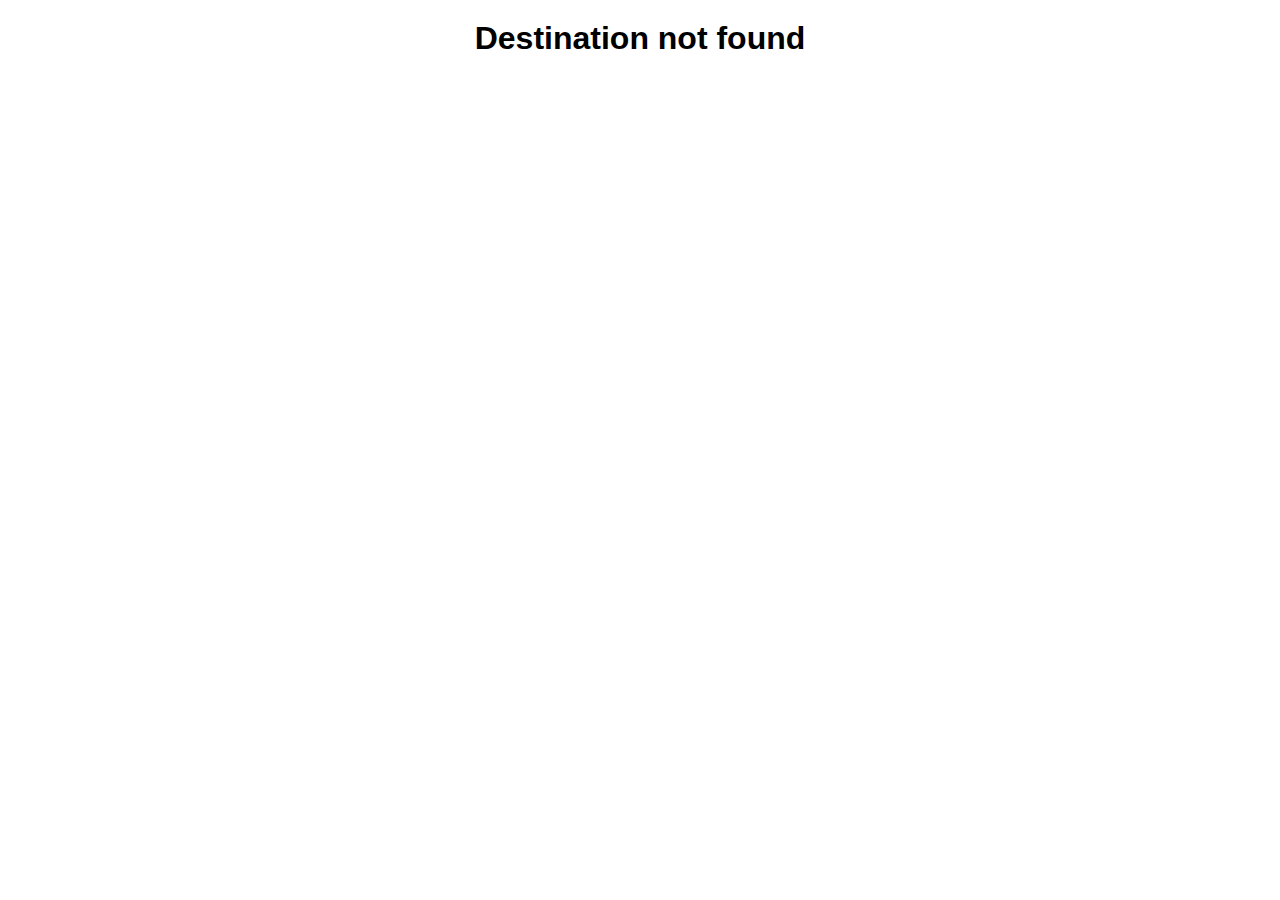
<file: details.html>
<!DOCTYPE html>
<html lang="en">
  <head>
    <meta charset="UTF-8" />
    <meta name="viewport" content="width=device-width, initial-scale=1.0" />
    <link rel="icon" href="/Photos/Logo.png">
    <title>ExploreMore</title>
    <link rel="stylesheet" href="details.css">
    <style>
      body {
        font-family: Arial, sans-serif;
        text-align: center;
        padding: 20px;
      }
      img {
        max-width: 80%;
        height: auto;
        margin-bottom: 20px;
      }
    </style>
  </head>
  <body>
    <div class="mian">
        <h1>Your Destination</h1>
        <div class="dest-section">
            <div class="dest-img">
                <img id="destination-img" alt="Destination"/>
            </div>
            <div class="dest-details">
                <div class="dest-details-card">
                    <h1 id="destination-name"></h1>
                    <p id="destination-location"></p>
                    <p id="destination-price"></p>
                    <p id="destination-rating"></p>
                </div>

                <div class="budget-freindly-card">
                    <div class="icons">
                      <span class="icon-money">💰</span>
                      <!-- <span class="icon-info">i</span> -->
                    </div>
                    <p>Very budget friendly</p>
                </div> 
            </div>
                         
        </div>
    </div>
    
    <script src="details.js"></script>
  </body>
</html>
</file>
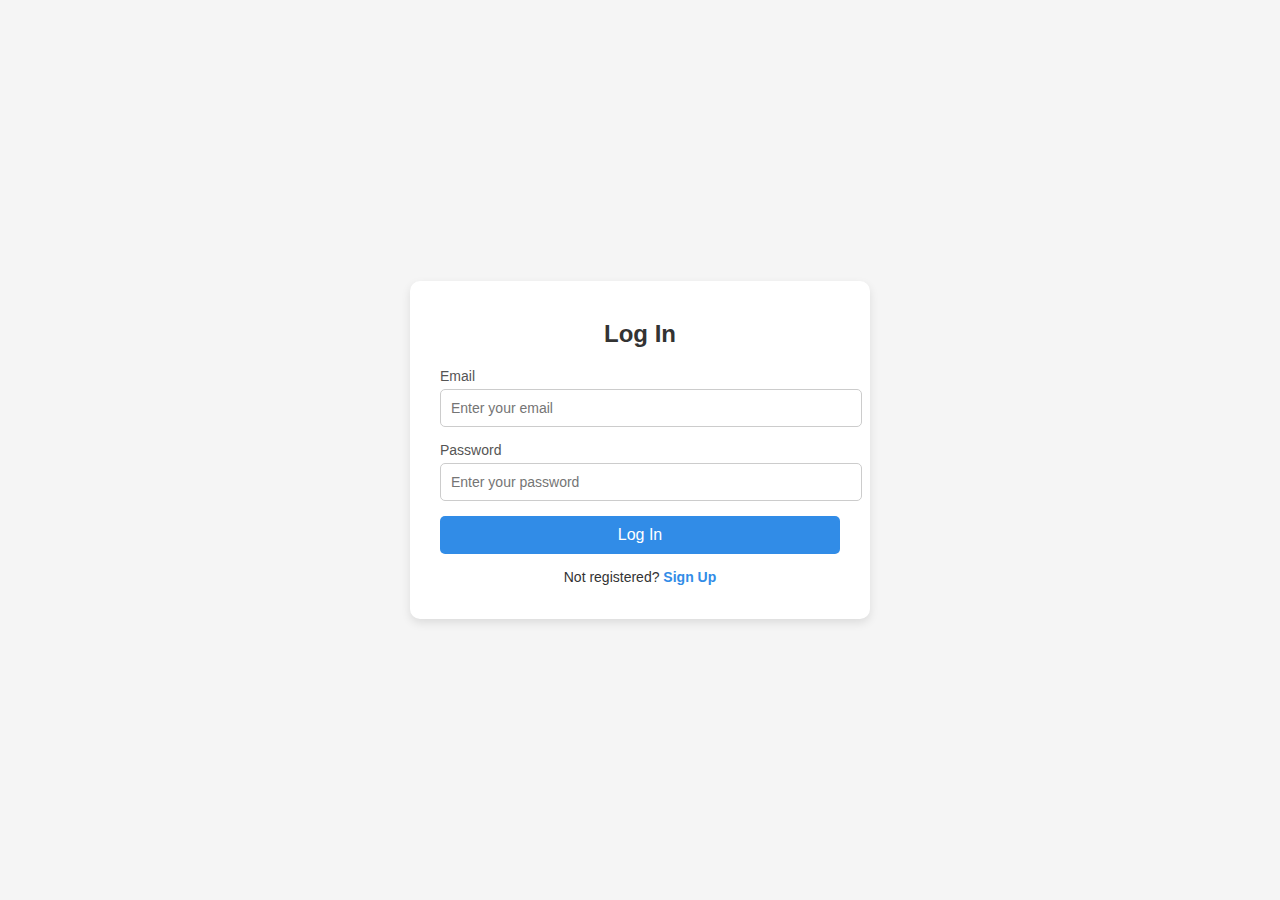
<file: login.html>
<!DOCTYPE html>
<html lang="en">
<head>
  <meta charset="UTF-8">
  <meta name="viewport" content="width=device-width, initial-scale=1.0">
  <link rel="icon" href="/Photos/Logo.png">
  <title>ExploreMore - Log In</title>
  <style>
body {
  font-family: Arial, sans-serif;
  margin: 0;
  padding: 0;
  background-color: #f5f5f5; 
  color: #333;
  display: flex;
  justify-content: center;
  align-items: center;
  height: 100vh;
}

/* Login Container */
.login-container {
  width: 100%;
  max-width: 400px;
  background-color: #fff;
  border-radius: 10px;
  box-shadow: 0 4px 10px rgba(0, 0, 0, 0.1);
  padding: 20px 30px;
}

/* Heading */
.login-form h2 {
  text-align: center;
  /* color: #318CE7; */
  margin-bottom: 20px;
}
.form-group {
  margin-bottom: 15px;
}

label {
  display: block;
  font-size: 14px;
  margin-bottom: 5px;
  color: #555;
}

input[type="email"],
input[type="password"] {
  width: 100%;
  padding: 10px;
  border: 1px solid #ccc;
  border-radius: 5px;
  font-size: 14px;
}

input[type="email"]:focus,
input[type="password"]:focus {
  border-color: #318CE7;
  outline: none;
  box-shadow: 0 0 5px #318CE7;
}

/* Submit Button */
.btn-submit {
  width: 100%;
  padding: 10px;
  background-color: #318CE7;
  color: #fff;
  border: none;
  border-radius: 5px;
  font-size: 16px;
  cursor: pointer;
  transition: background-color 0.3s ease;
}

.btn-submit:hover {
  background-color: #0f6ab4;
}

/* Link to Sign-Up */
.login-link {
  text-align: center;
  margin-top: 15px;
  font-size: 14px;
}

.login-link a {
  text-decoration: none;
  color: #318CE7;
  font-weight: bold;
}

.login-link a:hover {
  text-decoration: underline;
}
/* Responsive Design */
@media (max-width: 768px) {
  .login-container {
    padding: 15px 20px;
  }

  .btn-submit {
    font-size: 14px;
  }
}

  </style>
</head>
<body>
  <div class="login-container">
    <div class="login-form">
      <h2>Log In</h2>
      <form id="loginForm">
        <div class="form-group">
          <label for="email">Email</label>
          <input type="email" id="email" name="email" placeholder="Enter your email" required>
        </div>

        <div class="form-group">
          <label for="password">Password</label>
          <input type="password" id="password" name="password" placeholder="Enter your password" required>
        </div>

        <button type="submit" class="btn-submit">Log In</button>
      </form>
      <p class="login-link">Not registered? <a href="signup.html">Sign Up</a></p>
    </div>
  </div>
  <script>
    document.getElementById('loginForm').addEventListener('submit', function (event) {
  event.preventDefault();

  const email = document.getElementById('email').value.trim();
  const password = document.getElementById('password').value;

  if (!email || !password) {
    alert('All fields are required!');
    return;
  }

  // Here you can add server-side validation or authentication logic
  alert('Login Successful! Welcome back to ExploreMore!');
});

  </script>
</body>
</html>
</file>
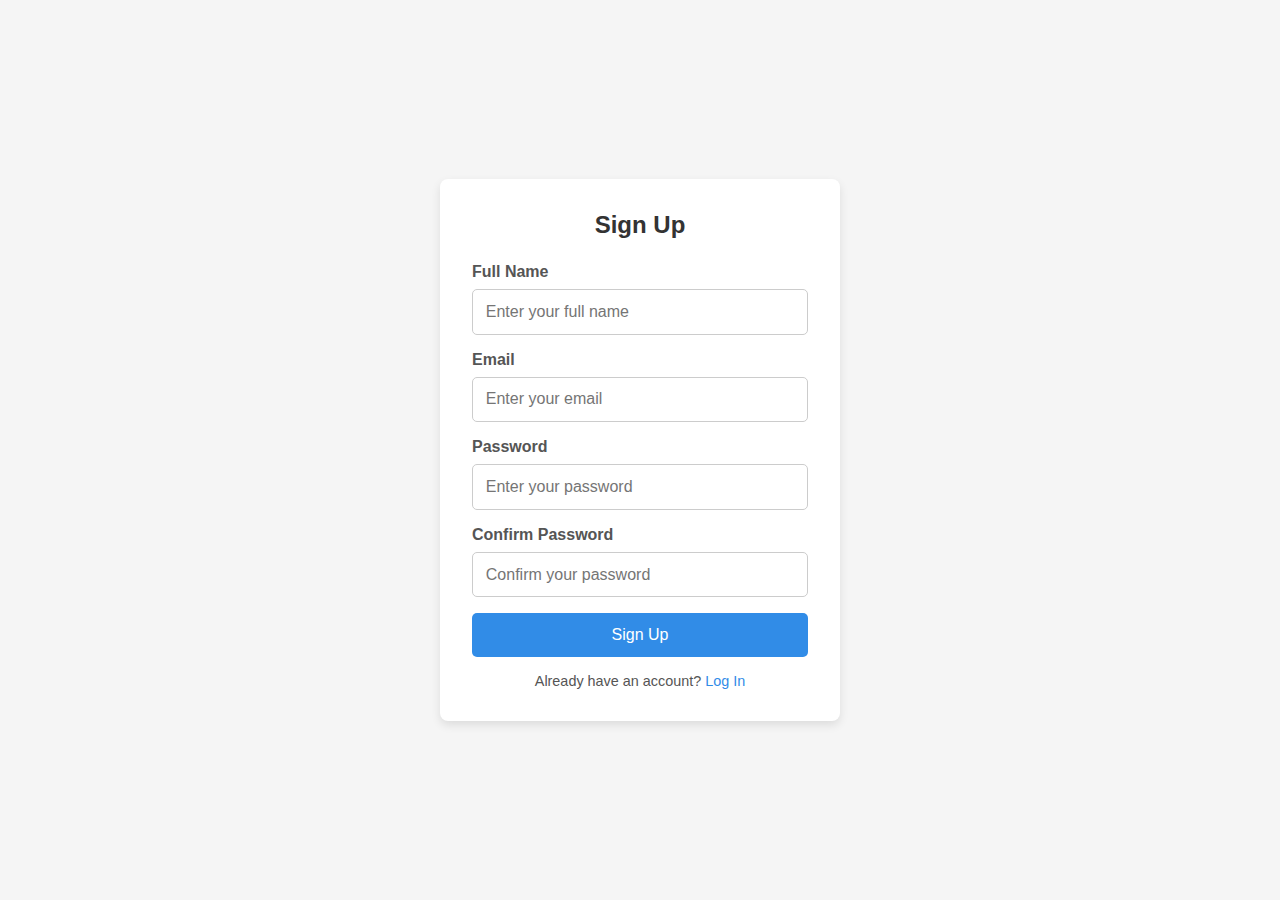
<file: signup.html>
<!DOCTYPE html>
<html lang="en">
<head>
  <meta charset="UTF-8">
  <meta name="viewport" content="width=device-width, initial-scale=1.0">
  <title>ExploreMore - Sign Up</title>
  <link rel="icon" href="/Photos/Logo.png">
  <style>
    * {
  margin: 0;
  padding: 0;
  box-sizing: border-box;
  font-family: 'Arial', sans-serif;
}

body {
  background-color: #f5f5f5;
  display: flex;
  justify-content: center;
  align-items: center;
  height: 100vh;
}

.signup-container {
  width: 100%;
  max-width: 400px;
  background: #fff;
  padding: 2rem;
  border-radius: 8px;
  box-shadow: 0 4px 10px rgba(0, 0, 0, 0.1);
}

.signup-form h2 {
  text-align: center;
  margin-bottom: 1.5rem;
  color: #333;
}

.form-group {
  margin-bottom: 1rem;
}

.form-group label {
  display: block;
  margin-bottom: 0.5rem;
  font-weight: bold;
  color: #555;
}

.form-group input {
  width: 100%;
  padding: 0.8rem;
  border: 1px solid #ccc;
  border-radius: 5px;
  font-size: 1rem;
}

.form-group input:focus {
  border-color: #318CE7;
  outline: none;
}

.btn-submit {
  width: 100%;
  padding: 0.8rem;
  background-color: #318CE7;
  color: #fff;
  border: none;
  border-radius: 5px;
  font-size: 1rem;
  cursor: pointer;
}

.btn-submit:hover {
  background-color: #0f6ab4;
}

.login-link {
  text-align: center;
  margin-top: 1rem;
  font-size: 0.9rem;
  color: #555;
}

.login-link a {
  color: #318CE7;
  text-decoration: none;
}

.login-link a:hover {
  text-decoration: underline;
}
  </style>
</head>
<body>
  <div class="signup-container">
    <div class="signup-form">
      <h2>Sign Up</h2>
      <form id="signupForm">
        <div class="form-group">
          <label for="name">Full Name</label>
          <input type="text" id="name" name="name" placeholder="Enter your full name" required>
        </div>

        <div class="form-group">
          <label for="email">Email</label>
          <input type="email" id="email" name="email" placeholder="Enter your email" required>
        </div>

        <div class="form-group">
          <label for="password">Password</label>
          <input type="password" id="password" name="password" placeholder="Enter your password" required>
        </div>

        <div class="form-group">
          <label for="confirm-password">Confirm Password</label>
          <input type="password" id="confirm-password" name="confirm-password" placeholder="Confirm your password" required>
        </div>

        <button type="submit" class="btn-submit">Sign Up</button>
      </form>
      <p class="login-link">Already have an account? <a href="login.html">Log In</a></p>
    </div>
  </div>
  <script>
    document.getElementById('signupForm').addEventListener('submit', function (event) {
  event.preventDefault();

  const name = document.getElementById('name').value.trim();
  const email = document.getElementById('email').value.trim();
  const password = document.getElementById('password').value;
  const confirmPassword = document.getElementById('confirm-password').value;

  if (password !== confirmPassword) {
    alert('Passwords do not match! Please try again.');
    return;
  }

  if (!name || !email || !password) {
    alert('All fields are required!');
    return;
  }

  alert('Sign-Up Successful! Welcome to ExploreMore!');
  // Here you can send data to the server or redirect the user
});

  </script>
</body>
</html>
</file>
<file: details.css>
*{
    font-family: "Montserrat", sans-serif;
    font-optical-sizing: auto;
    margin: 0;
    padding: 0;
    
}
.main{
    margin: 1rem;
    display: flex;
    flex-direction: column; 
    justify-content: center;
    align-items: center;
    position: relative;
    padding: 0 4rem 0 4rem;

}
.dest-section{
    display: flex;
    justify-content: start;
    align-items: center; 
    border-radius: 1rem;
    box-shadow: 0 0 10px rgba(0, 0, 0, 0.1);
    background-color: #f5f5f5;
    margin: 0 4rem 0 4rem;
    margin-top: 2rem;
    gap: 2rem;
}
.dest-img{
    display: flex;
    justify-content: start;
    width: 60%;
    height: 25rem;
    border-radius: 1rem;
    overflow: hidden; 
}
.dest-img img{
    min-width: 100%; 
    height: 100%;
    border-radius: 1rem;
    margin-bottom: 0;
}
.dest-details{
    display: flex;
    justify-content: start;
    align-items: center;
    width: 40%;
    padding: 1rem;
}
.dest-details-card{
    width: 14rem;
    height: fit-content;
    display: flex;
    flex-direction: column;
    justify-content: start;
    align-items: center;
    line-height: 2.5rem;
    margin: 1rem;
    padding: 1rem;
    border-radius: 1rem;
    box-shadow: 0 0 10px rgba(0, 0, 0, 0.1);
    background-color: #f5f5f5;
}
.budget-freindly-card{
  width: 8rem;
  height: 12rem;
  background-color: #fff7e6; 
  border-radius: 1rem; 
  margin: 1rem;
  padding: 1rem;
  text-align: center;
  box-shadow: 0 4px 6px rgba(0, 0, 0, 0.1); 
  color: #d9911b; 
  font-size: 1rem;
  font-weight: 600;
  display: flex;
  flex-direction: column;
  justify-content: space-around;
}
.icons {
    display: flex;
    justify-content: space-between;
    margin-bottom: 10px;
  }
  
  .icon-money,
  .icon-info {
    font-size: 1.5rem;
  }
  /*Whether Section  */
  .weather-container {
    margin: 3rem 4rem 2rem 4rem;
    background-color: #f5f5f5;
    border-radius: 1rem;
    padding: 1rem;
    box-shadow: 0 4px 8px rgba(0, 0, 0, 0.1);
}
.weather-header {
    display: flex;
    justify-content: space-between;
    align-items: center;
    margin-bottom: 15px;
}
.weather-header h2 {
    margin: 0;
    font-size: 1.5em;
}
.best-time {
    background-color: #dfffe0;
    color: #007f00;
    font-weight: bold;
    padding: 5px 10px;
    border-radius: 20px;
    display: flex;
    align-items: center;
    gap: 5px;
}
.best-time svg {
    width: 20px;
    height: 20px;
}
.month-grid {
    /* display: grid; */
    /* grid-template-columns: repeat(12, 1fr); */
    display: flex;
    justify-content: space-between;
    padding: 1rem;
}
.month-card {
    /* text-align: center; */
    background-color: #fff;
    padding: 10px;
    border-radius: 8px;
    box-shadow: 0 2px 4px rgba(0, 0, 0, 0.1);
    cursor: pointer;
}
.month-card img {
    width: 24px;
    height: 24px;
}
.month-card h3 {
    margin: 5px 0;
    font-size: 1em;
}
.month-card p {
    margin: 5px 0;
    font-size: 0.9em;
    color: #555;
}
.aqi {
    font-weight: bold;
    padding: 3px 6px;
    border-radius: 15px;
    color: #fff;
    display: inline-block;
}
.aqi.green { background-color: #34a853; }
.aqi.yellow { background-color: #fbbc04; }
.aqi.orange { background-color: #ff9700; }
.aqi.red { background-color: #d93025; }
.aqi.purple { background-color: #7e57c2; }

/* Style for Resto */
.places-to-eat {
    margin: 3rem 4rem 2rem 4rem;
    background-color: #f5f5f5;
    border-radius: 1rem;
    padding: 1rem;
    box-shadow: 0 4px 8px rgba(0, 0, 0, 0.1);
  }
  .card-container {
    display: flex;
    justify-content: space-around;
    padding: 1rem 0; 
  }
  .card {
    height: 20rem;
    width: 15rem; 
    border-radius: 1rem;
    overflow: hidden;
    position: relative;
    display: flex;
    flex-direction: column;
    align-items: center;
    justify-content: center;
  }
  .card img {
    width: 100%;
    height: 100%; 
    object-fit: cover;
    transition: transform 0.5s;
  }
  .card img:hover{
    transform: scale(1.05);
  }
  
  .card-info {
    display: flex;
    flex-direction: column;
    align-items: center;
    justify-content: center;
    position: absolute;
    bottom: 0.5rem; 
    /* left: 1rem; */
    color: white;
    z-index: 2;
    background: rgba(0, 0, 0, 0.4); 
    padding: 0.5rem;
    border-radius: 0.5rem;
    width: 80%;   
  }
  .rating {
    position: absolute;
    bottom: 2.5rem; 
    background: white; 
    padding: 0.3rem 0.5rem;
    border-radius: 1rem;
    color: black; 
    font-weight: 500;
}

/* Style for Hotels */
.hotel-container {
  margin: 3rem 4rem 2rem 4rem;
  background-color: #f5f5f5;
  border-radius: 1rem;
  padding: 1rem;
  box-shadow: 0 4px 8px rgba(0, 0, 0, 0.1);
}

h2 {
  font-size: 2rem;
  margin-bottom: 1rem;
}

.card-container2 {
  display: flex;
  justify-content: space-around;
  padding: 1rem 0;
}

.card2 {
  background-color: white;
  height: 22rem;
  width: 15rem;
  box-shadow: 0 4px 6px rgba(0, 0, 0, 0.1);
  border-radius: 1rem;
  overflow: hidden;
}

.card2 img {
  width: 100%;
  height: 14rem;
  object-fit: cover;
  border-radius: 1rem;
  transition: transform 0.5s;
}
.card2 img:hover{
  transform: scale(1.05);
}
.card-info2 {
  padding: 1rem;
  line-height: normal;
}
.card-info2 h3 {
  font-size: 1.2rem;
  font-weight: 600;
  margin-bottom: 0.5rem;
}

.card-info2 p {
  color: #777;
  font-size: 0.9rem;
  font-weight: 500;
}

.rating2 {
  font-size: 0.85rem;
  font-weight: bold;
  color: #318CE7;
}
  
.booking-container {
  width: 90%;
  margin: 30px auto;
  background: #f5f5f5;
  border-radius: 1rem;
  box-shadow: 0 4px 8px rgba(0, 0, 0, 0.1);
  padding: 20px;
}
.tab-header {
  display: flex;
  justify-content: space-between;
  margin-bottom: 20px;
  padding:  0 1rem;
}
.tab {
  cursor: pointer;
  text-align: center;
  padding: 10px;
  border-bottom: 3px solid transparent;
  transition: 0.3s;
}
.tab img {
  width: 40px;
  height: 40px;
  margin-bottom: 5px;
}
.tab.active {
  border-bottom: 3px solid #007BFF;
  color: #007BFF;
}
.form-container {
  display: none;
}
.form-container.active {
  /* display: block; */
  display: flex;
  justify-content: space-around;
  align-items: center;
}
.form-group {
  display: inline-block;
  margin: 10px 10px 10px 0;
  vertical-align: top;
}
.form-group label {
  display: block;
  font-weight: bold;
  margin-bottom: 5px;
}
.form-group input,
.form-group select {
  padding: 8px;
  width: 200px;
  border: 1px solid #ccc;
  border-radius: 4px;
}
input:focus,select:focus{
  border-color: #318CE7;
  outline: none;
  box-shadow: 0 0 5px #318CE7;
  }
.btn-search {
  padding: 10px 20px;
  background: #007BFF;
  color: white;
  border: none;
  border-radius: 0.5rem;
  cursor: pointer;
  margin-top: 20px;
}
.btn-search:hover {
  background: #0056b3;
}

/* Footer */
footer {  
  background-color: #f1f1f1;  
  padding: 1.5rem;  
}  

.footer-container {  
  display: flex;  
  justify-content: space-between;
  flex-wrap: wrap; 
  height: fit-content;
  line-height: 1.5rem; 
}  
.footer-about{
  display: flex;
  flex-direction: column;
  flex-wrap: wrap;
  justify-content: space-between;
  align-items: center;
  gap: 1rem;
  margin-left: 0;
}
.adress{
  font-size: 1rem;
  font-weight: 500;
}
.social-icons{
  margin-top: 2rem;
  display: flex;
  justify-content: space-between;
  gap: 1rem;
  
}
.footer-container i{
  font-size: 1.5rem;
  color: #318CE7;
  height: 2rem;
  width: 2rem;
  object-fit: cover;
  transition:ease 0.3s; 
}
.footer-container i:hover{
  color: #007bff;
  cursor: pointer;
  scale: 1.1;
}
.footer-newsletter{
  display: flex;
  flex-direction: column;
  justify-content: start;
  margin-top: 0;
}
.enter-mail{
  display: flex;
  justify-content: start;
  align-items: center;
  gap: 2rem;
}
ul {  
  list-style-type: none;  
  padding: 0;  
}  
ul li {  
  margin: 0.5rem 0;  
}  

a {  
  text-decoration: none;  
  color: #333;  
}
.footer-links a:hover{
  text-decoration: underline;
}
input[type="email"] {  
  width: 10rem;
  padding: 10px;  
  border: 1px solid #ddd;  
  border-radius: 0.5rem; 
}  
.copyright-container{
  background-color: #f1f1f1;
  padding: 0 0 1rem 1rem;
}
.f-line{
  display: flex;
  align-items: center;
  justify-content: center;
}
.line{
  width: 93%;
  border-top: 1px solid black;
  opacity: 0.3;
  margin-bottom: 1rem;
}
.copyright p{
  font-size: 1rem;
  font-weight: 500;
  margin-block: 0px;
  padding-top: 1rem;
}
</file>
